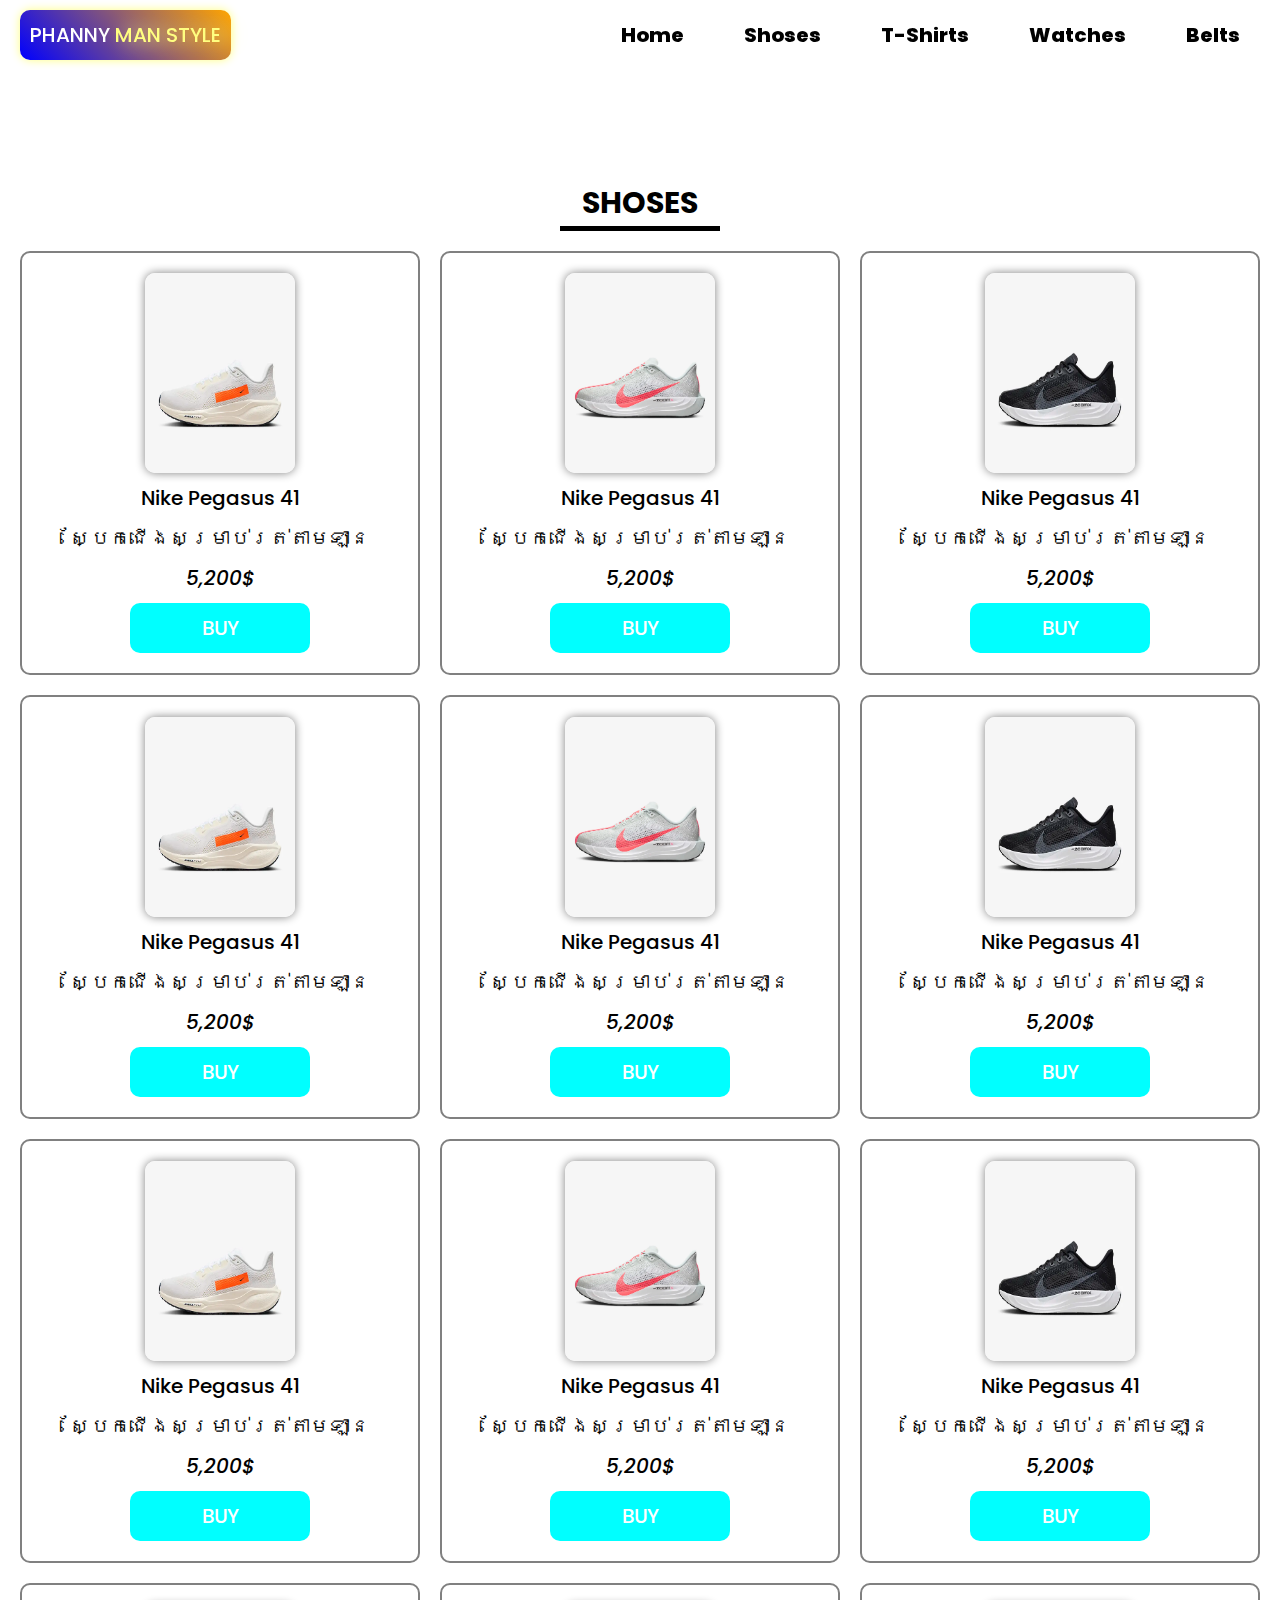
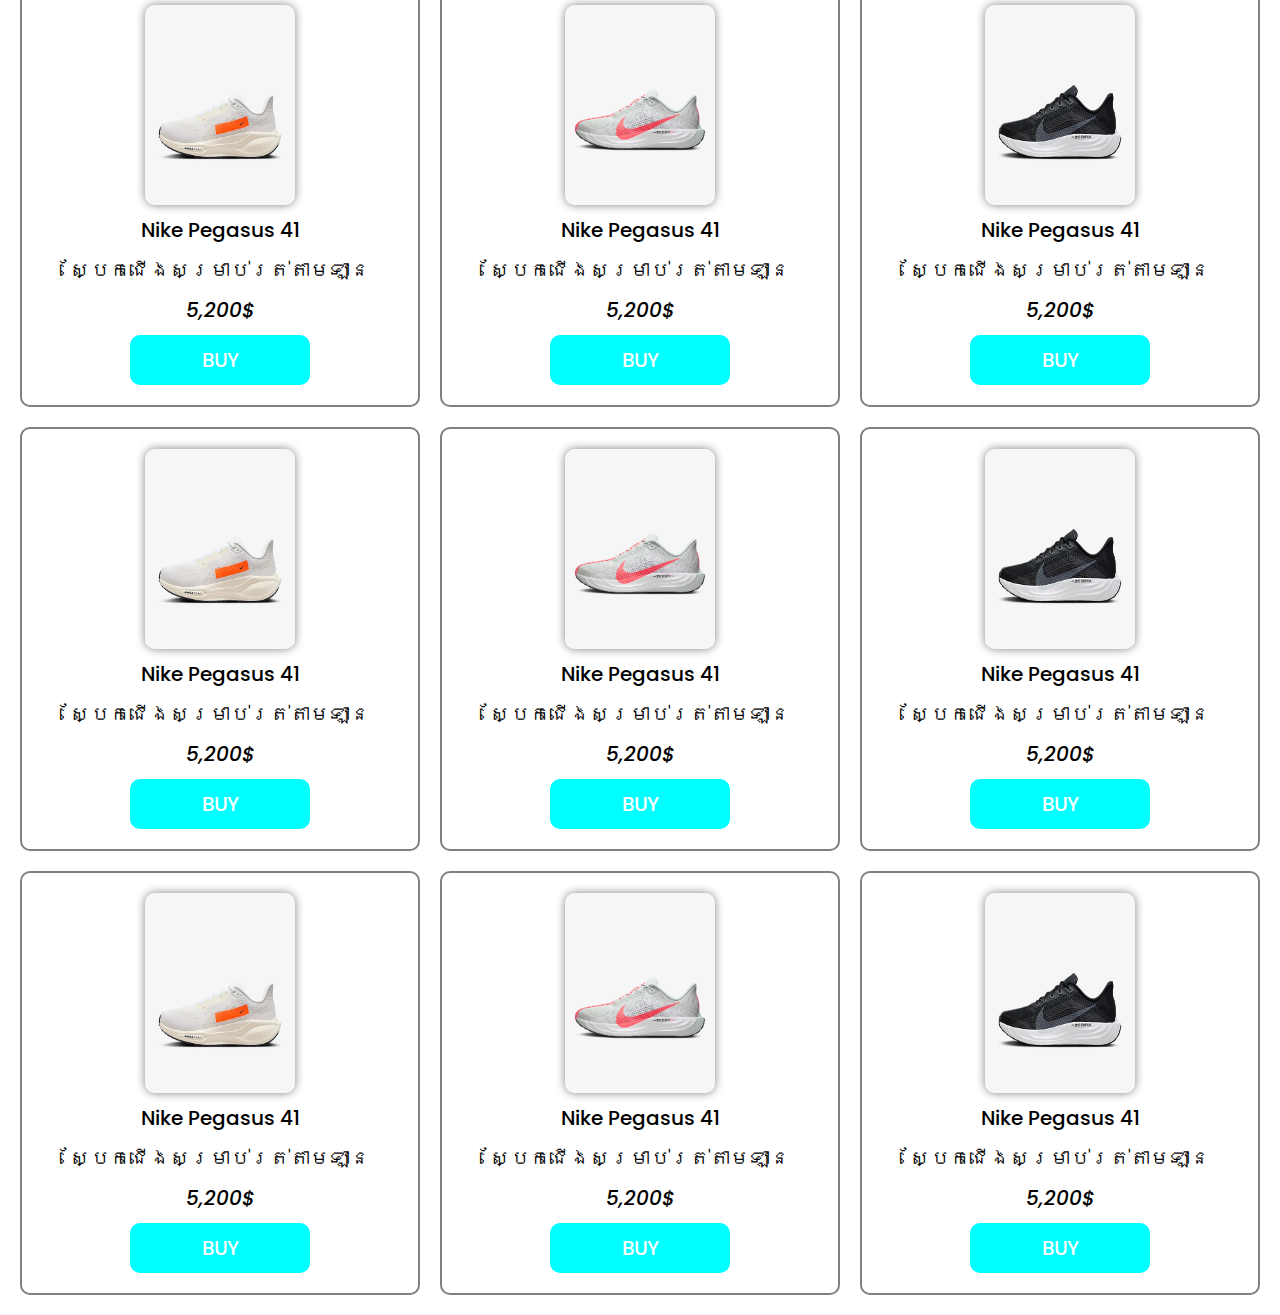
<file: shoses.html>
<!DOCTYPE html>
<html lang="en">
  <head>
    <meta charset="UTF-8" />
    <meta name="viewport" content="width=device-width, initial-scale=1.0" />
    <title>PHANNY MAN STYLE | SHOESES</title>
    <link rel="stylesheet" href="style.css" />
  </head>
  <body>
    <section class="header">
      <div class="navbar">
        <ul>
          <li class="logo">
            PHANNY
            <span class="logo-sp">MAN STYLE</span>
          </li>
          <li><a href="index.htm">Home</a></li>
          <li><a href="#shose">Shoses</a></li>
          <li><a href="tShirt.html">T-Shirts</a></li>
          <li><a href="watch.html">Watches</a></li>
          <li><a href="belt.html">Belts</a></li>
        </ul>
      </div>
    </section>
    <br /><br /><br /><br /><br /><br />
    <center><h1 class="title" id="shose">SHOSES</h1></center>
    <section class="card-group">
      <div class="card">
        <img src="nike1.png" />
        <h3>Nike Pegasus 41</h3>
        <p>ស្បែកជើងសម្រាប់រត់តាមឡាន</p>
        <i>5,200$</i>
        <button>BUY</button>
      </div>
      <div class="card">
        <img src="nike2.png" />
        <h3>Nike Pegasus 41</h3>
        <p>ស្បែកជើងសម្រាប់រត់តាមឡាន</p>
        <i>5,200$</i>
        <button>BUY</button>
      </div>
      <div class="card">
        <img src="nike3.png" />
        <h3>Nike Pegasus 41</h3>
        <p>ស្បែកជើងសម្រាប់រត់តាមឡាន</p>
        <i>5,200$</i>
        <button>BUY</button>
      </div>
      <div class="card">
        <img src="nike1.png" />
        <h3>Nike Pegasus 41</h3>
        <p>ស្បែកជើងសម្រាប់រត់តាមឡាន</p>
        <i>5,200$</i>
        <button>BUY</button>
      </div>
      <div class="card">
        <img src="nike2.png" />
        <h3>Nike Pegasus 41</h3>
        <p>ស្បែកជើងសម្រាប់រត់តាមឡាន</p>
        <i>5,200$</i>
        <button>BUY</button>
      </div>
      <div class="card">
        <img src="nike3.png" />
        <h3>Nike Pegasus 41</h3>
        <p>ស្បែកជើងសម្រាប់រត់តាមឡាន</p>
        <i>5,200$</i>
        <button>BUY</button>
      </div>
      <div class="card">
        <img src="nike1.png" />
        <h3>Nike Pegasus 41</h3>
        <p>ស្បែកជើងសម្រាប់រត់តាមឡាន</p>
        <i>5,200$</i>
        <button>BUY</button>
      </div>
      <div class="card">
        <img src="nike2.png" />
        <h3>Nike Pegasus 41</h3>
        <p>ស្បែកជើងសម្រាប់រត់តាមឡាន</p>
        <i>5,200$</i>
        <button>BUY</button>
      </div>
      <div class="card">
        <img src="nike3.png" />
        <h3>Nike Pegasus 41</h3>
        <p>ស្បែកជើងសម្រាប់រត់តាមឡាន</p>
        <i>5,200$</i>
        <button>BUY</button>
      </div>
      <div class="card">
        <img src="nike1.png" />
        <h3>Nike Pegasus 41</h3>
        <p>ស្បែកជើងសម្រាប់រត់តាមឡាន</p>
        <i>5,200$</i>
        <button>BUY</button>
      </div>
      <div class="card">
        <img src="nike2.png" />
        <h3>Nike Pegasus 41</h3>
        <p>ស្បែកជើងសម្រាប់រត់តាមឡាន</p>
        <i>5,200$</i>
        <button>BUY</button>
      </div>
      <div class="card">
        <img src="nike3.png" />
        <h3>Nike Pegasus 41</h3>
        <p>ស្បែកជើងសម្រាប់រត់តាមឡាន</p>
        <i>5,200$</i>
        <button>BUY</button>
      </div>
      <div class="card">
        <img src="nike1.png" />
        <h3>Nike Pegasus 41</h3>
        <p>ស្បែកជើងសម្រាប់រត់តាមឡាន</p>
        <i>5,200$</i>
        <button>BUY</button>
      </div>
      <div class="card">
        <img src="nike2.png" />
        <h3>Nike Pegasus 41</h3>
        <p>ស្បែកជើងសម្រាប់រត់តាមឡាន</p>
        <i>5,200$</i>
        <button>BUY</button>
      </div>
      <div class="card">
        <img src="nike3.png" />
        <h3>Nike Pegasus 41</h3>
        <p>ស្បែកជើងសម្រាប់រត់តាមឡាន</p>
        <i>5,200$</i>
        <button>BUY</button>
      </div>
      <div class="card">
        <img src="nike1.png" />
        <h3>Nike Pegasus 41</h3>
        <p>ស្បែកជើងសម្រាប់រត់តាមឡាន</p>
        <i>5,200$</i>
        <button>BUY</button>
      </div>
      <div class="card">
        <img src="nike2.png" />
        <h3>Nike Pegasus 41</h3>
        <p>ស្បែកជើងសម្រាប់រត់តាមឡាន</p>
        <i>5,200$</i>
        <button>BUY</button>
      </div>
      <div class="card">
        <img src="nike3.png" />
        <h3>Nike Pegasus 41</h3>
        <p>ស្បែកជើងសម្រាប់រត់តាមឡាន</p>
        <i>5,200$</i>
        <button>BUY</button>
      </div>
    </section>
  </body>
</html>
</file>
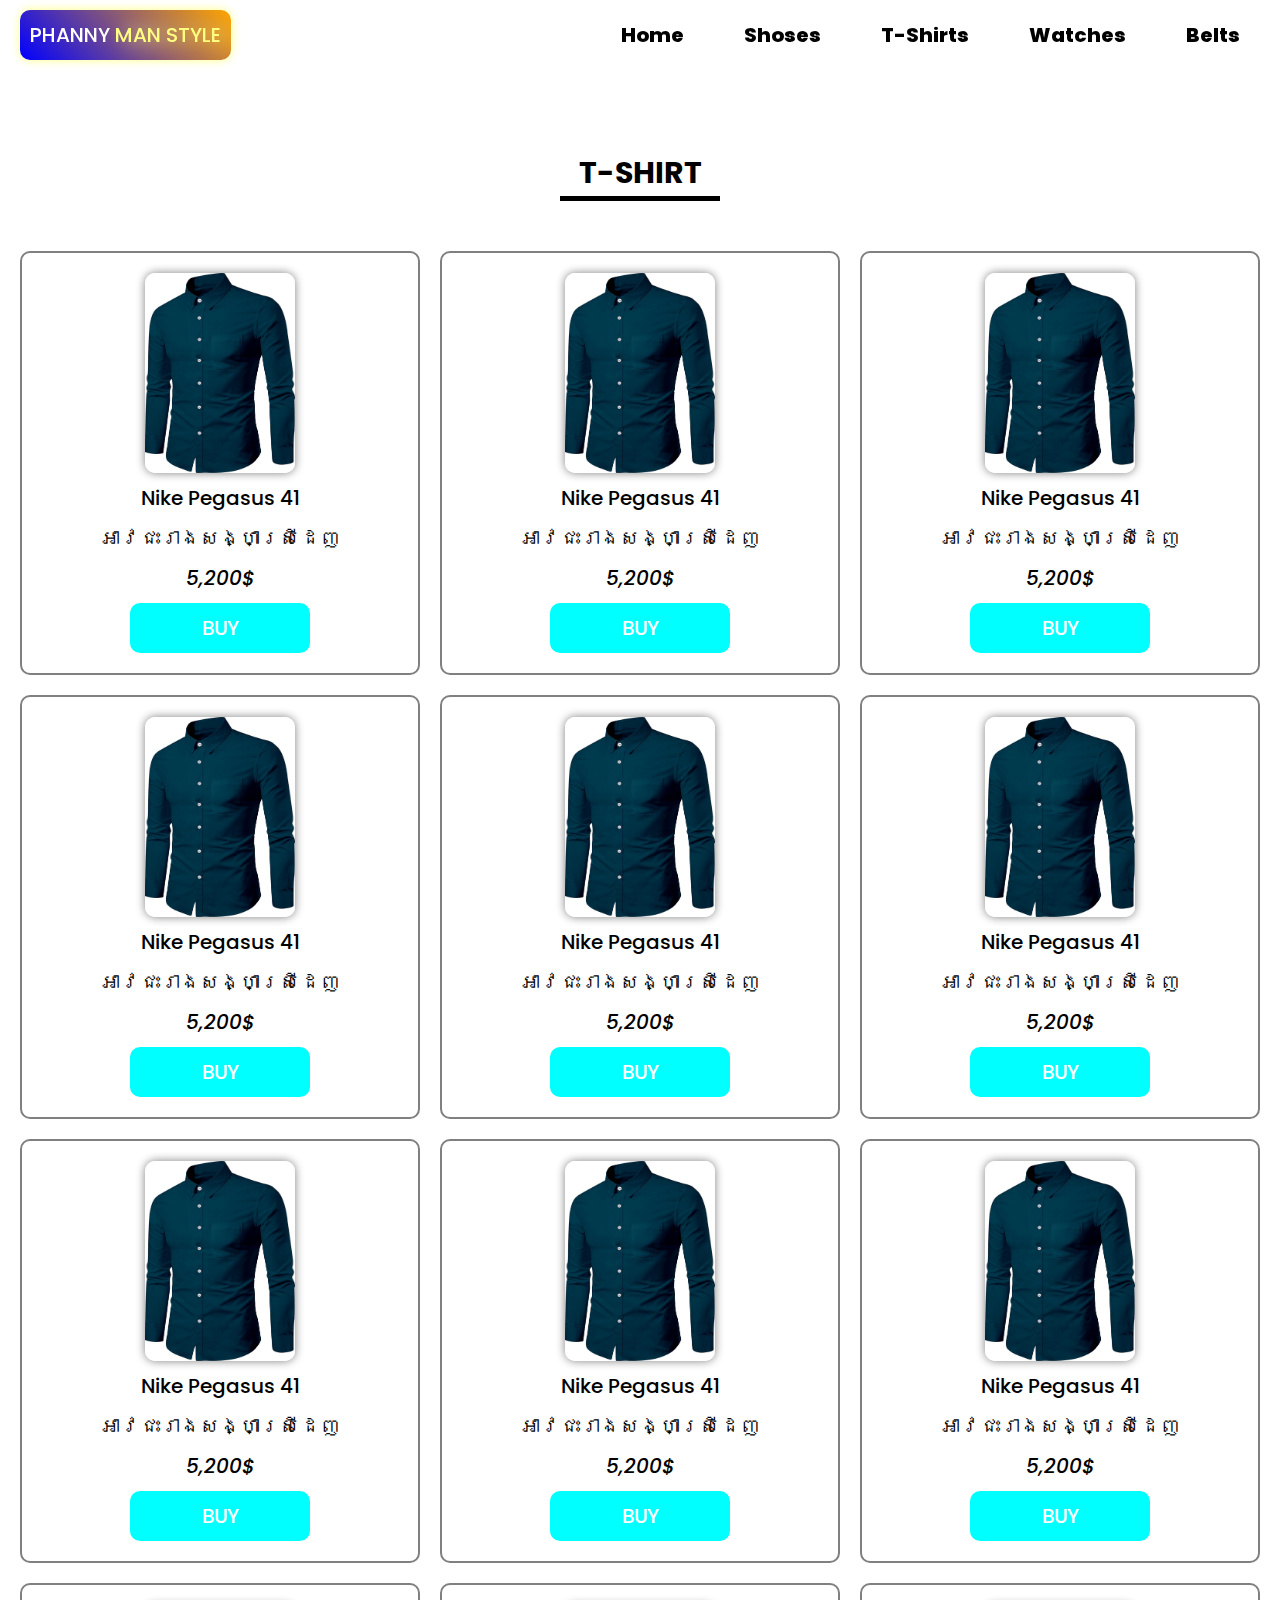
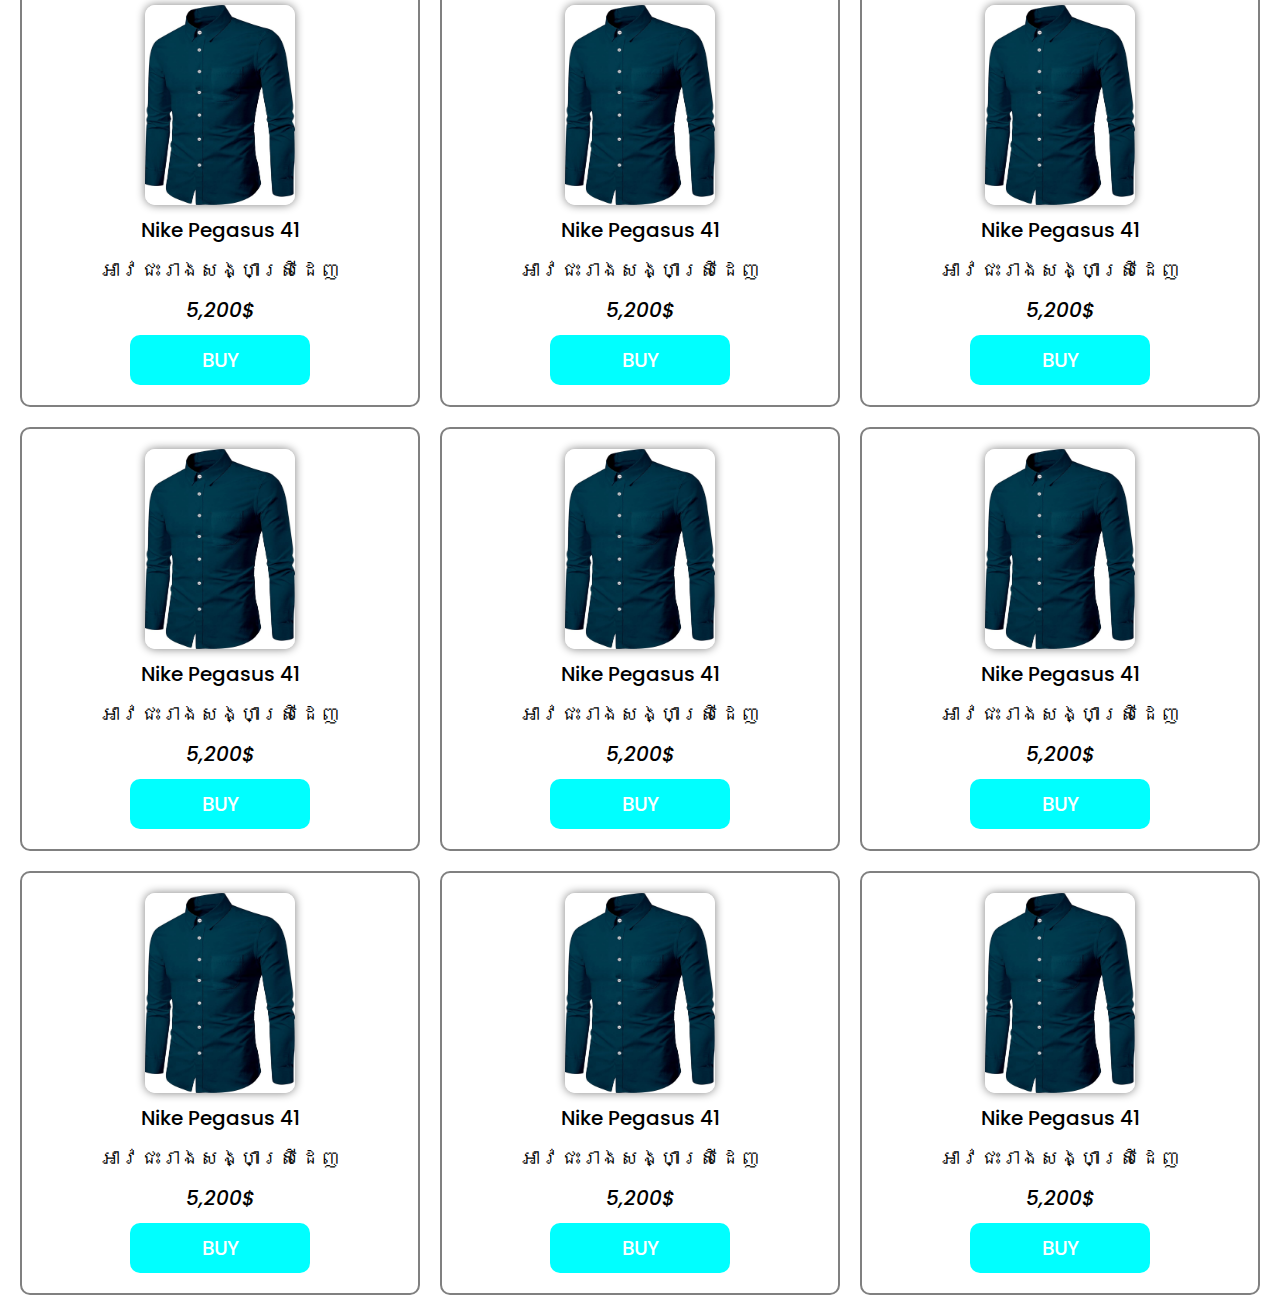
<file: tShirt.html>
<!DOCTYPE html>
<html lang="en">
  <head>
    <meta charset="UTF-8" />
    <meta name="viewport" content="width=device-width, initial-scale=1.0" />
    <title>PHANNY MAN STYLR | T-SHIRT</title>
    <link rel="stylesheet" href="style.css" />
  </head>
  <body>
    <section class="header">
      <div class="navbar">
        <ul>
          <li class="logo">
            PHANNY
            <span class="logo-sp">MAN STYLE</span>
          </li>
          <li><a href="index.htm">Home</a></li>
          <li><a href="shoses.html">Shoses</a></li>
          <li><a href="#clothes">T-Shirts</a></li>
          <li><a href="watch.html">Watches</a></li>
          <li><a href="belt.html">Belts</a></li>
        </ul>
      </div>
    </section>
    <br /><br /><br /><br /><br />
    <center><h1 class="title" id="clothes">T-SHIRT</h1></center>
    <br />
    <section class="card-group">
      <div class="card">
        <img src="tshirt1.jpg" />
        <h3>Nike Pegasus 41</h3>
        <p>អាវជះរាងសង្ហាស្រីដេញ</p>
        <i>5,200$</i>
        <button>BUY</button>
      </div>
      <div class="card">
        <img src="tshirt1.jpg" />
        <h3>Nike Pegasus 41</h3>
        <p>អាវជះរាងសង្ហាស្រីដេញ</p>
        <i>5,200$</i>
        <button>BUY</button>
      </div>
      <div class="card">
        <img src="tshirt1.jpg" />
        <h3>Nike Pegasus 41</h3>
        <p>អាវជះរាងសង្ហាស្រីដេញ</p>
        <i>5,200$</i>
        <button>BUY</button>
      </div>
      <div class="card">
        <img src="tshirt1.jpg" />
        <h3>Nike Pegasus 41</h3>
        <p>អាវជះរាងសង្ហាស្រីដេញ</p>
        <i>5,200$</i>
        <button>BUY</button>
      </div>
      <div class="card">
        <img src="tshirt1.jpg" />
        <h3>Nike Pegasus 41</h3>
        <p>អាវជះរាងសង្ហាស្រីដេញ</p>
        <i>5,200$</i>
        <button>BUY</button>
      </div>
      <div class="card">
        <img src="tshirt1.jpg" />
        <h3>Nike Pegasus 41</h3>
        <p>អាវជះរាងសង្ហាស្រីដេញ</p>
        <i>5,200$</i>
        <button>BUY</button>
      </div>
      <div class="card">
        <img src="tshirt1.jpg" />
        <h3>Nike Pegasus 41</h3>
        <p>អាវជះរាងសង្ហាស្រីដេញ</p>
        <i>5,200$</i>
        <button>BUY</button>
      </div>
      <div class="card">
        <img src="tshirt1.jpg" />
        <h3>Nike Pegasus 41</h3>
        <p>អាវជះរាងសង្ហាស្រីដេញ</p>
        <i>5,200$</i>
        <button>BUY</button>
      </div>
      <div class="card">
        <img src="tshirt1.jpg" />
        <h3>Nike Pegasus 41</h3>
        <p>អាវជះរាងសង្ហាស្រីដេញ</p>
        <i>5,200$</i>
        <button>BUY</button>
      </div>
      <div class="card">
        <img src="tshirt1.jpg" />
        <h3>Nike Pegasus 41</h3>
        <p>អាវជះរាងសង្ហាស្រីដេញ</p>
        <i>5,200$</i>
        <button>BUY</button>
      </div>
      <div class="card">
        <img src="tshirt1.jpg" />
        <h3>Nike Pegasus 41</h3>
        <p>អាវជះរាងសង្ហាស្រីដេញ</p>
        <i>5,200$</i>
        <button>BUY</button>
      </div>
      <div class="card">
        <img src="tshirt1.jpg" />
        <h3>Nike Pegasus 41</h3>
        <p>អាវជះរាងសង្ហាស្រីដេញ</p>
        <i>5,200$</i>
        <button>BUY</button>
      </div>
      <div class="card">
        <img src="tshirt1.jpg" />
        <h3>Nike Pegasus 41</h3>
        <p>អាវជះរាងសង្ហាស្រីដេញ</p>
        <i>5,200$</i>
        <button>BUY</button>
      </div>
      <div class="card">
        <img src="tshirt1.jpg" />
        <h3>Nike Pegasus 41</h3>
        <p>អាវជះរាងសង្ហាស្រីដេញ</p>
        <i>5,200$</i>
        <button>BUY</button>
      </div>
      <div class="card">
        <img src="tshirt1.jpg" />
        <h3>Nike Pegasus 41</h3>
        <p>អាវជះរាងសង្ហាស្រីដេញ</p>
        <i>5,200$</i>
        <button>BUY</button>
      </div>
      <div class="card">
        <img src="tshirt1.jpg" />
        <h3>Nike Pegasus 41</h3>
        <p>អាវជះរាងសង្ហាស្រីដេញ</p>
        <i>5,200$</i>
        <button>BUY</button>
      </div>
      <div class="card">
        <img src="tshirt1.jpg" />
        <h3>Nike Pegasus 41</h3>
        <p>អាវជះរាងសង្ហាស្រីដេញ</p>
        <i>5,200$</i>
        <button>BUY</button>
      </div>
      <div class="card">
        <img src="tshirt1.jpg" />
        <h3>Nike Pegasus 41</h3>
        <p>អាវជះរាងសង្ហាស្រីដេញ</p>
        <i>5,200$</i>
        <button>BUY</button>
      </div>
    </section>
  </body>
</html>
</file>
<file: style.css>
@import url("https://fonts.googleapis.com/css2?family=Poppins:ital,wght@0,100;0,200;0,300;0,400;0,500;0,600;0,700;0,800;0,900;1,100;1,200;1,300;1,400;1,500;1,600;1,700;1,800;1,900&display=swap");

* {
  padding: 0;
  margin: 0;
  box-sizing: border-box;
  font-family: "Poppins", sans-serif;
  color: black;
  font-weight: 500;
  font-size: 20px;
}

body {
  /* background: linear-gradient(to right, orange, blueviolet); */
}
.header {
  position: fixed;
  top: 0;
  left: 0;
  width: 100%;
  z-index: 4;
}
.navbar {
  background: transparent;
  backdrop-filter: blur(20px);
  padding-left: 1rem;
  padding-right: 1rem;
  height: 100%;
}
.navbar ul {
  display: flex;
  list-style: none;
  gap: 1rem;
  height: 100%;
}
.navbar ul li {
  height: 100%;
  padding: 1rem;
}
.navbar ul .logo:hover {
}
.bold {
  font-weight: 700;
}
.navbar .logo {
  margin-right: auto;
  color: white;
  height: auto;
  padding: 10px;
  border-radius: 10px;
  box-shadow: 0 0 10px #ffff80;
  margin-top: auto;
  margin-bottom: auto;
  background: linear-gradient(45deg, blue, orange);
}
.seeMore {
  align-items: center;
  display: flex;
  justify-content: center;
}
.logo .logo-sp {
  height: auto;
  color: #ffff80;
  text-shadow: 10px 0 20px;
}
li a {
  text-decoration: none;
  color: black;
  font-weight: 800;
  text-shadow: 0 0 25px white;
}
.navbar ul li:hover {
  transform: scale(1.1);
  transition: 0.3s;
}
.hero {
  display: grid;
  grid-template-columns: repeat(2, 1fr);
  align-items: center;
  justify-content: space-between;
  gap: 1rem;
  padding: 1rem;
  background: url("heroBG.jpg");
  background-size: 100% 99vh;
  background-repeat: no-repeat;
  height: 100vh;
}
.hero .title1 {
  margin-left: 1rem;
  display: flex;
  flex-direction: column;
  background: transparent;
  backdrop-filter: blur(2px);
  border: 2px solid aqua;
  padding: 1rem;
  border-radius: 10px;
  box-shadow: 0 0 20px gray;
  gap: 16px;
  align-item: center;
  justify-content: center;
  text-align: center;
  transition: 0.5s;
}
.coupon {
  transform: scale(0);
  font-weight: 800;
  transition: 0.5s;
}
.hero .title1:hover {
  transform: scale(1.1);
  box-shadow: 0 0 25px aqua;
}
.hero .title1:hover .coupon {
  transform: scale(1);
  display: block;
}
.hero .title1 button {
  color: white;
  margin-left: auto;
  margin-right: auto;
  background: aqua;
  border: none;
  border-radius: 10px;
  font-weght: 700;
  width: 9rem;
  padding: 10px;
}
.title1 button:hover {
  box-shadow: 0 0 10px blueviolet;
  transform: scale(1.1);
  transition: 0.3s;
}
.hero .img img {
  width: 100%;
  border-radius: 10px;
  box-shadow: 0 0 10px aqua;
}
.hero .img img:hover {
  transform: scale(1.02);
  transition: 0.5s;
  box-shadow: 0 0 20px aqua;
}
.title {
  color: black;
  font-size: 30px;
  font-weight: 700;
  border-bottom: 5px solid black;
  width: 8rem;
}
.card h3,
.card p,
.card i,
.card button {
  color: black;
}
.card-group {
  display: grid;
  grid-template-columns: repeat(3, 1fr);
  gap: 1rem;
  padding: 1rem;
}
.card img {
  width: 150px;
  height: 200px;
  box-shadow: 0 0 10px gray;
  border-radius: 10px;
}
.card img:hover {
  transform: scale(1.1);
  transition: 0.5s;
}
.card {
  display: flex;
  flex-direction: column;
  align-items: center;
  border: 2px solid gray;
  padding: 1rem;
  gap: 10px;
  text-align: center;
  border-radius: 10px;
}
.card button {
  color: white;
  background: aqua;
  border: none;
  border-radius: 10px;
  font-weght: 700;
  width: 9rem;
  padding: 10px;
}
.card button:hover {
  box-shadow: 0 0 10px aqua;
  transform: scale(1.1);
  transition: 0.3s;
}
.footer {
  color: white;
  background: blueviolet;
  border-radius: 10px 10px 0 0;
  padding: 2rem;
  display: grid;
  grid-template-columns: repeat(3, 1fr);
  gap: 1rem;
  align-items: center;
  justify-content: center;
  box-shadow: 0 0 20px gray;
}
.number {
  align-self: center;
  align-items: center;
  display: flex;
  gap: 5px;
}
.social img:hover {
  transform: translateY(-10px) scale(1.1);
  transition: 0.3s;
}
.social {
  color: white;
  text-align: center;
  align-items: center;
  justify-content: center;
  display: grid;
}
.social p {
  color: white;
}
.number h3 {
  color: white;
}
</file>
